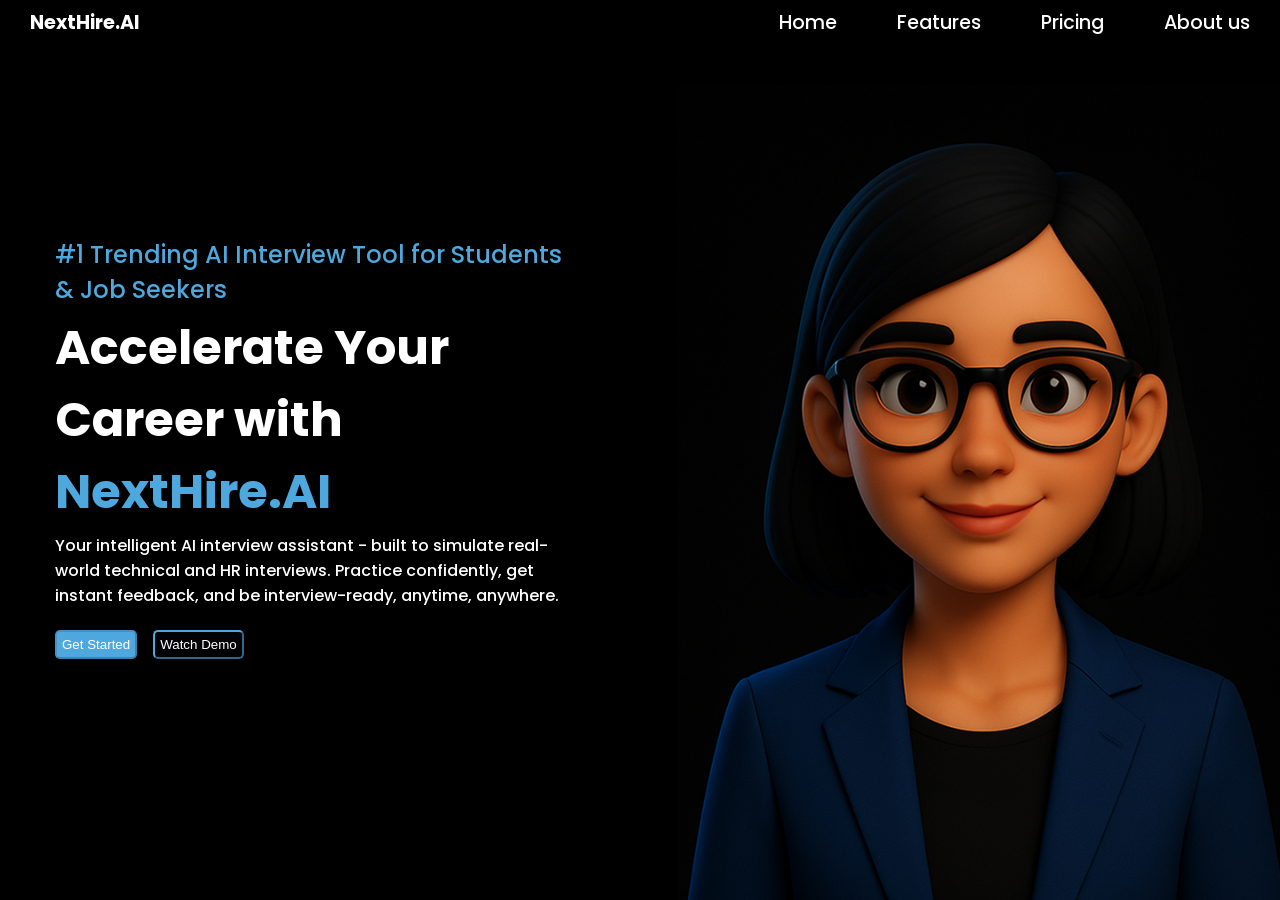
<file: templates/index.html>
<!DOCTYPE html>
<html lang="en">
<head>
    <meta charset="UTF-8">
    <meta name="viewport" content="width=device-width, initial-scale=1.0">
    <title>NextHire.AI</title>
    <link rel="preconnect" href="https://fonts.googleapis.com">
    <link rel="preconnect" href="https://fonts.gstatic.com" crossorigin>
    <link href="https://fonts.googleapis.com/css2?family=Poppins:ital,wght@0,100;0,200;0,300;0,400;0,500;0,600;0,700;0,800;0,900;1,100;1,200;1,300;1,400;1,500;1,600;1,700;1,800;1,900&family=Roboto:ital,wght@0,100..900;1,100..900&display=swap" rel="stylesheet">
    <meta name="viewport" content="width=device-width, initial-scale=1.0">
    <link href="https://fonts.googleapis.com/css2?family=Material+Symbols+Outlined" rel="stylesheet" />
    <link rel="stylesheet" href="..\static\css\style.css">
</head>
<body>
    <nav>
        <ul class="sidebar">
            <li class="close-btn" onclick="hidesidebar()"><a href="#"><span class="material-symbols-outlined">close</span></a></li>
            <li><a href="#">Home</a></li>
            <li><a href="#">Features</a></li>
            <li><a href="#">Pricing</a></li>
            <li><a href="#">About us</a></li>
        </ul>
        <ul>
            <li><a href="#" ><b>NextHire.AI</b></a></li>
            <li class="hideonmobile"><a href="#" >Home</a></li>
            <li class="hideonmobile"><a href="#" >Features</a></li>
            <li class="hideonmobile"><a href="#" >Pricing</a></li>
            <li class="hideonmobile"><a href="#" >About us</a></li>
            <li class="menubutton" onclick="showsidebar()"><a><span class="material-symbols-outlined">menu</span></a></li>
        </ul>

    </nav>
    <div class="container">
        <div class="hero_sec">
            <p class="trending">#1 Trending AI Interview Tool for Students & Job Seekers</p>
            <h1 class="tagline">Accelerate Your Career with <span style="color:#4EA8DE;">NextHire.AI</span></h1>
            <p class="main_info">
            Your intelligent AI interview assistant - built to simulate real-world technical and HR interviews. 
            Practice confidently, get instant feedback, and be interview-ready, anytime, anywhere.
            </p>
            <div class="buttons">
            <button class="primary-btn"><a href="{{ url_for('auth') }}">Get Started</a></button>
            <button class="secondary-btn">Watch Demo</button>
            </div>
        </div>
        <div class="image_avatar"></div>
    </div>

    <script>
        function showsidebar(){
            const sidebar = document.querySelector('.sidebar');
            sidebar.style.display ='flex';
        }
        function hidesidebar(){
            const sidebar = document.querySelector('.sidebar');
            sidebar.style.display ='none';
        }
    </script>
    
</body>
</html>
</file>
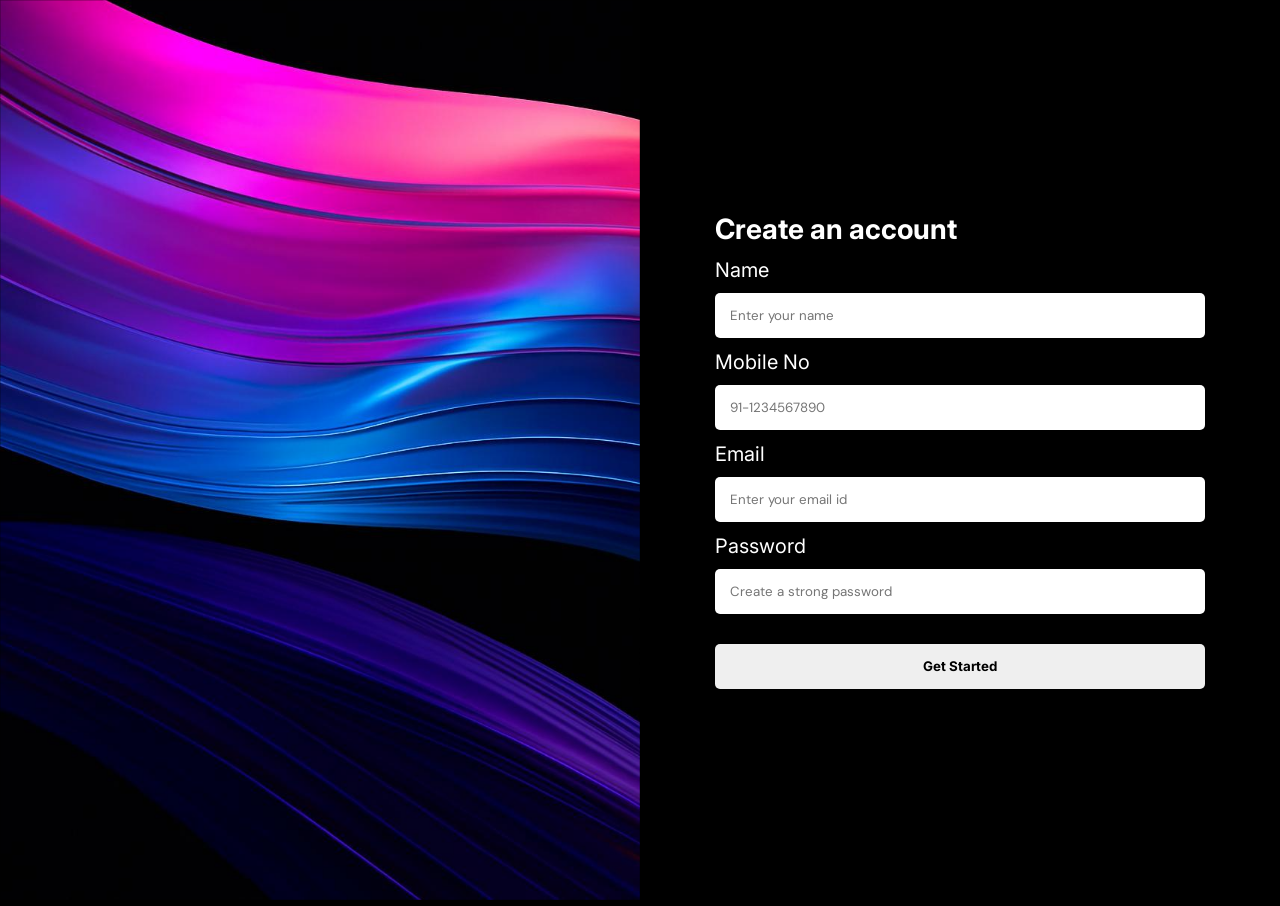
<file: templates/auth.html>
<!DOCTYPE html>
<html>
<head>
    <meta charset="UTF-8" />
    <title>title</title>
    <link rel="preconnect" href="https://fonts.googleapis.com">
    <link rel="preconnect" href="https://fonts.gstatic.com" crossorigin>
    <link href="https://fonts.googleapis.com/css2?family=Poppins:ital,wght@0,100;0,200;0,300;0,400;0,500;0,600;0,700;0,800;0,900;1,100;1,200;1,300;1,400;1,500;1,600;1,700;1,800;1,900&family=Roboto:ital,wght@0,100..900;1,100..900&display=swap" rel="stylesheet">
    <link rel="preconnect" href="https://fonts.googleapis.com">
<link rel="preconnect" href="https://fonts.gstatic.com" crossorigin>
<link href="https://fonts.googleapis.com/css2?family=DM+Sans:ital,opsz,wght@0,9..40,100..1000;1,9..40,100..1000&family=Inter:ital,opsz,wght@0,14..32,100..900;1,14..32,100..900&display=swap" rel="stylesheet">
    <meta name="viewport" content="width=device-width, initial-scale=1.0">
    <link href="https://fonts.googleapis.com/css2?family=Material+Symbols+Outlined" rel="stylesheet" />
    <link rel="stylesheet" href="..\static\css\auth.css">
</head>
<body>
    <div class="container">
        <div id="side_img"><img id="myimg" src="../static/images/side_img.png"></div>
        <div class="form_container">
            <div class="auth_form">
                <p id="my_para">Create an account</p>
                <form method="POST" action="/interview" enctype="multipart/form-data">
                    <label class="my_label" for="name">Name</label>
                    <input type="text" name="name" placeholder="Enter your name" id="name" required>

                    <label class="my_label" for="phone">Mobile No</label>
                    <input type="tel" name="phone" id="phone" placeholder="91-1234567890" pattern="[0-9]{2}-[0-9]{10}" required>

                    <label class="my_label" for="email">Email</label>
                    <input type="email" name="email" id="email" placeholder="Enter your email id" required>

                    <label class="my_label" for="password">Password</label>
                    <input type="password" name="password" id="password" placeholder="Create a strong password" required>

                    <button type="submit" id="submit">Get Started</button>
                </form>

            </div>
        </div>
    </div>
</body>
</html>
</file>
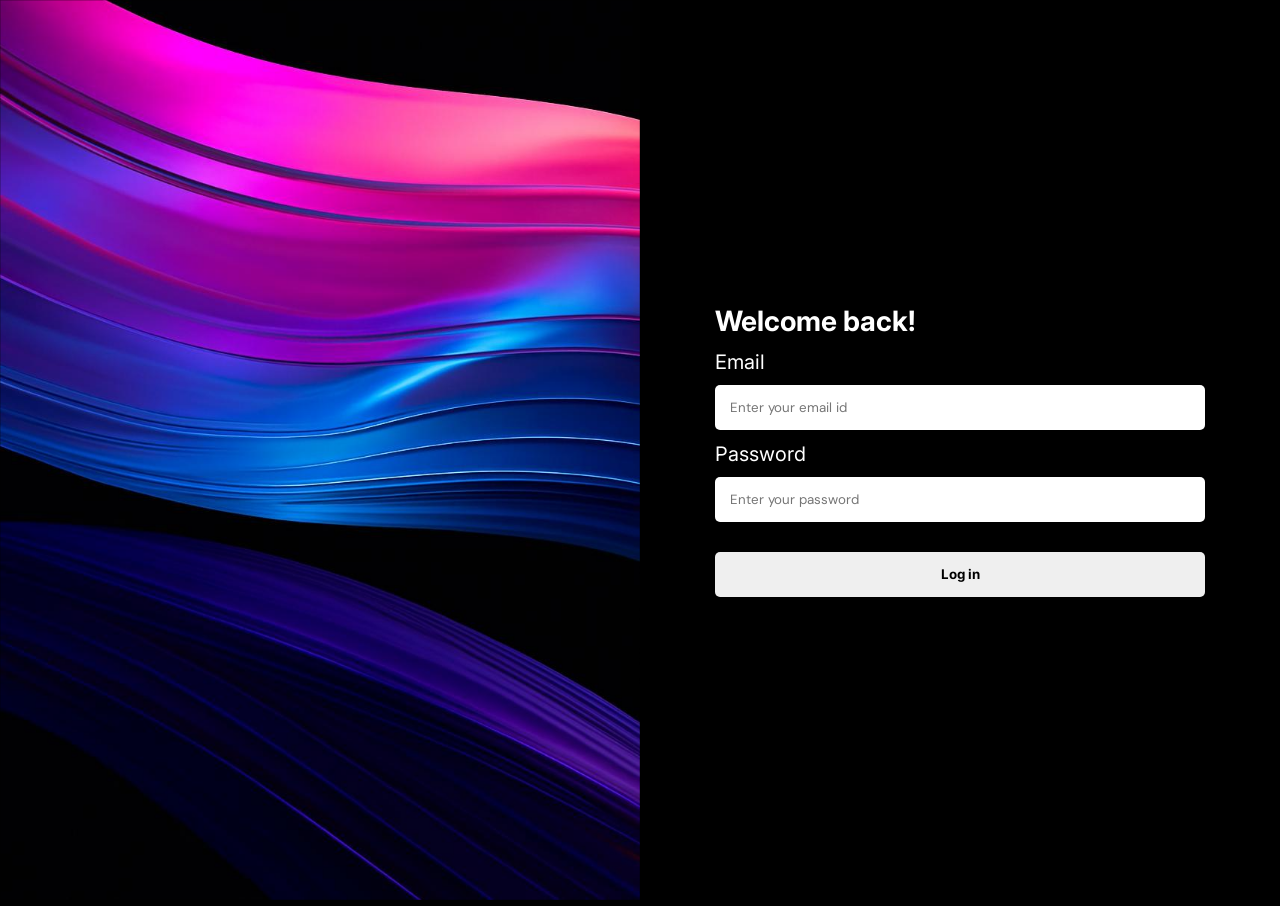
<file: templates/login.html>
<!DOCTYPE html>
<html>
<head>
    <meta charset="UTF-8" />
    <title>Login</title>
    <link rel="preconnect" href="https://fonts.googleapis.com">
    <link rel="preconnect" href="https://fonts.gstatic.com" crossorigin>
    <link href="https://fonts.googleapis.com/css2?family=Poppins:ital,wght@0,100;0,200;0,300;0,400;0,500;0,600;0,700;0,800;0,900;1,100;1,200;1,300;1,400;1,500;1,600;1,700;1,800;1,900&family=Roboto:ital,wght@0,100..900;1,100..900&display=swap" rel="stylesheet">
    <link rel="preconnect" href="https://fonts.googleapis.com">
    <link rel="preconnect" href="https://fonts.gstatic.com" crossorigin>
    <link href="https://fonts.googleapis.com/css2?family=DM+Sans:ital,opsz,wght@0,9..40,100..1000;1,9..40,100..1000&family=Inter:ital,opsz,wght@0,14..32,100..900;1,14..32,100..900&display=swap" rel="stylesheet">
    <meta name="viewport" content="width=device-width, initial-scale=1.0">
    <link href="https://fonts.googleapis.com/css2?family=Material+Symbols+Outlined" rel="stylesheet" />
    <link rel="stylesheet" href="..\static\css\auth.css">
</head>
<body>
    <div class="container">
        <div id="side_img"><img id="myimg" src="../static/images/side_img.png"></div>
        <div class="form_container">
            <div class="auth_form">
                <p id="my_para">Welcome back! </p>
                <form method="POST" action="/login"  enctype="multipart/form-data">
                    <label class="my_label" for="email">Email</label>
                    <input type="email" name="email" id="email" placeholder="Enter your email id" required>

                    <label class="my_label" for="password">Password</label>
                    <input type="password" name="password" id="password" placeholder="Enter your password" required>

                    <button type="submit" id="submit">Log in</button>
                </form>

            </div>
        </div>
    </div>
</body>
</html>
</file>
